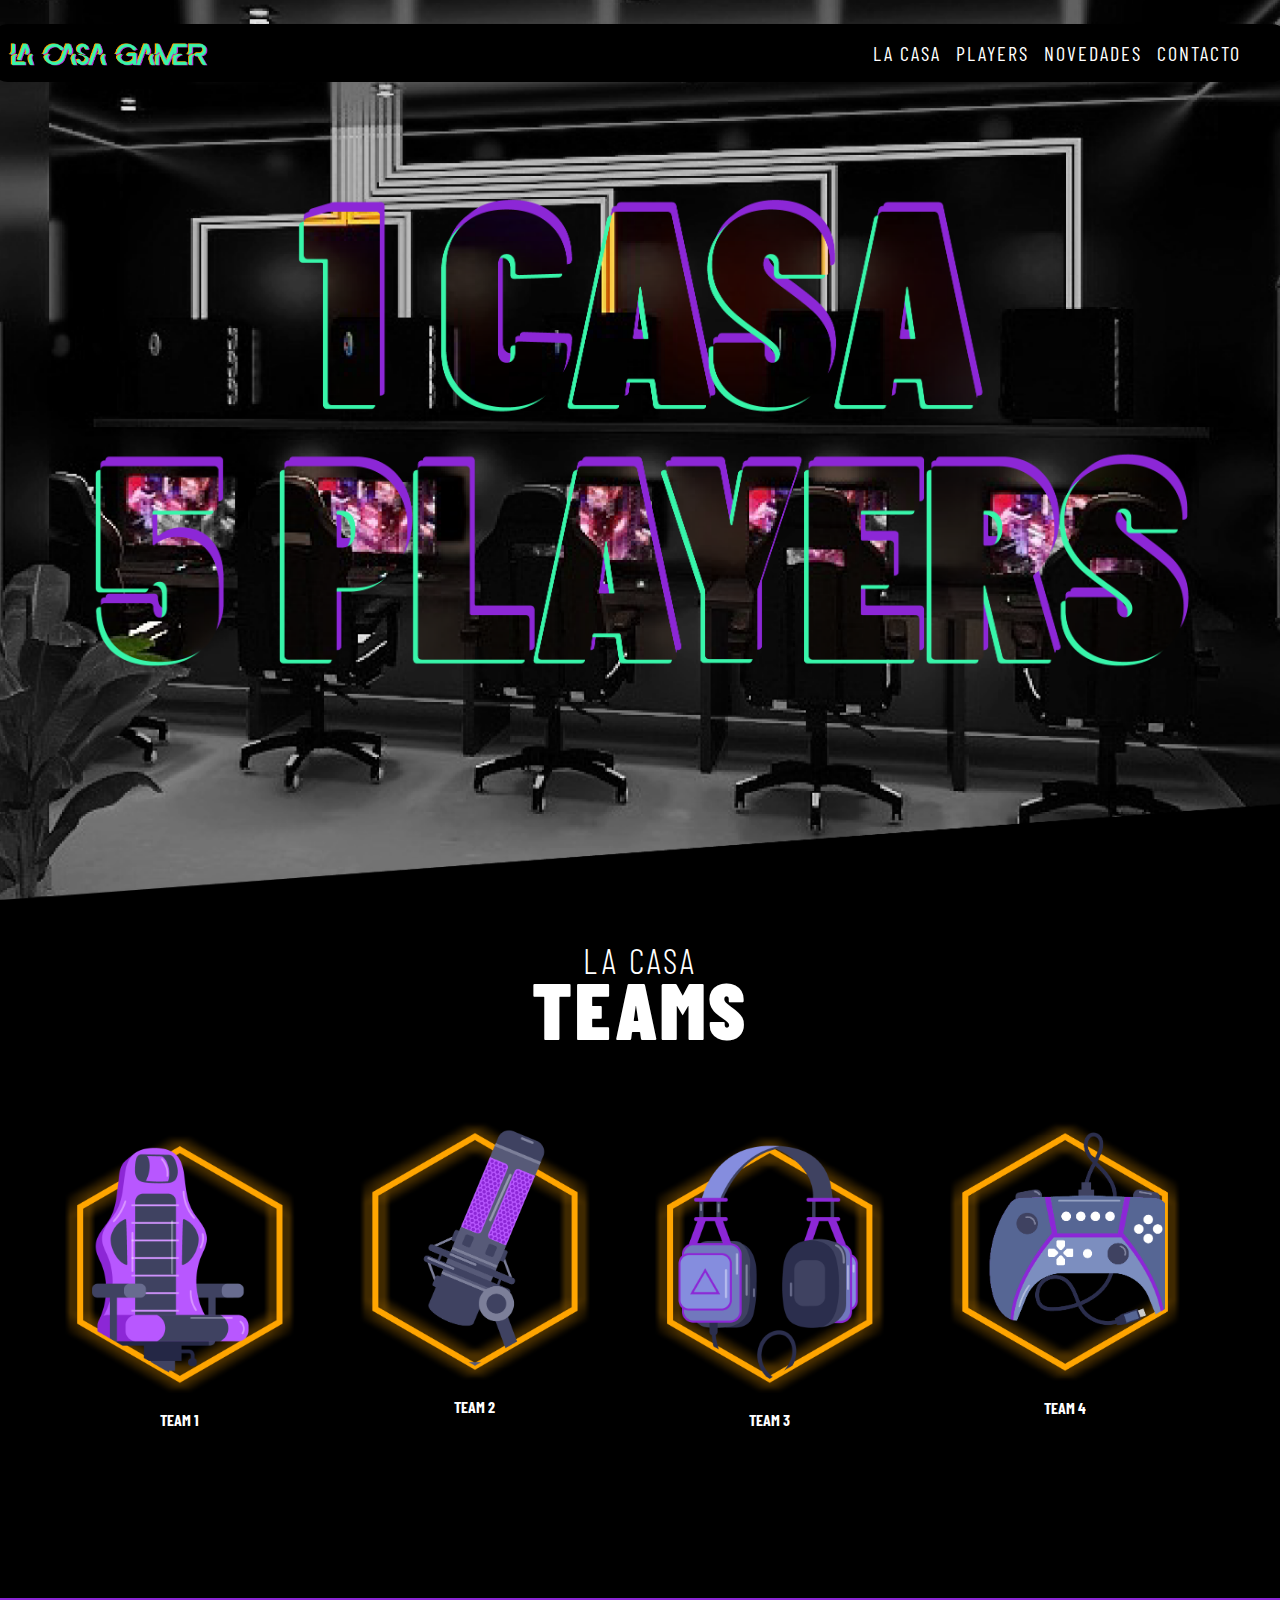
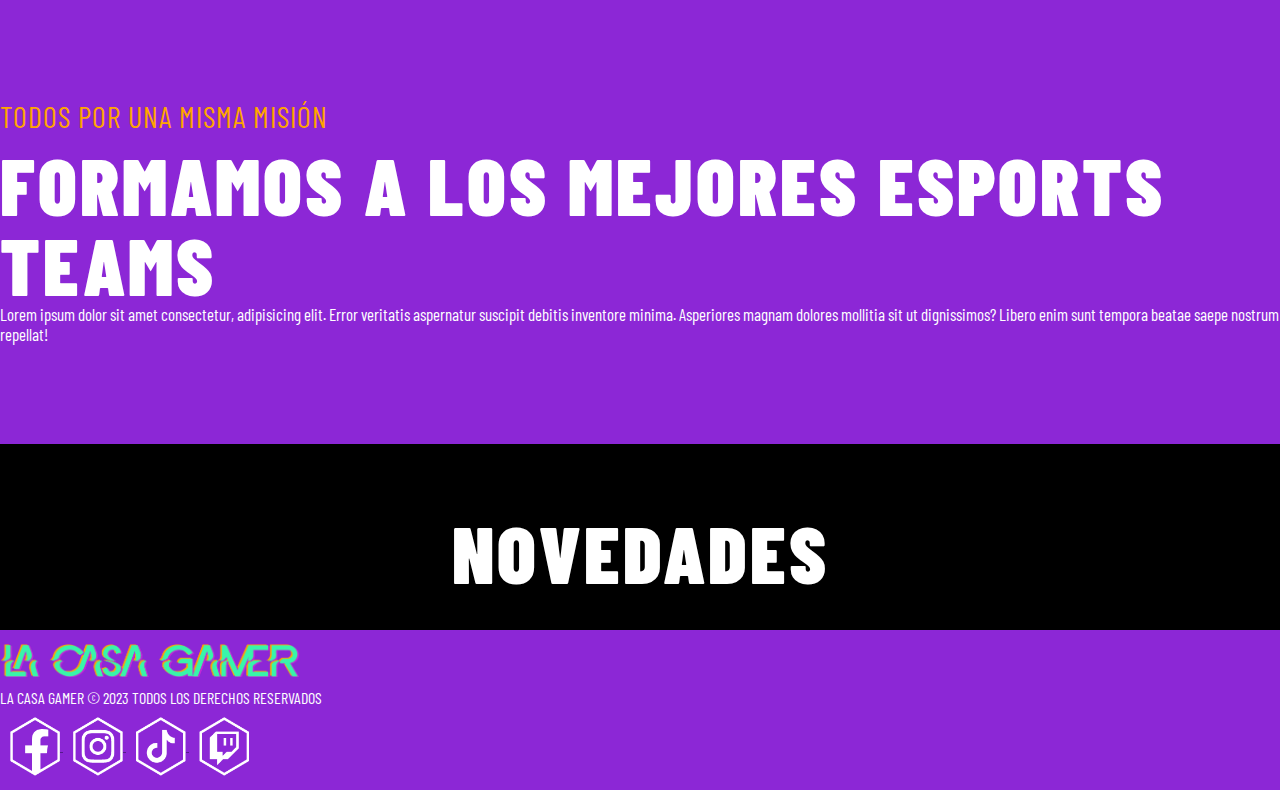
<file: index.html>
<!DOCTYPE html>
<html lang="en">
<head>
    <meta charset="UTF-8">
    <meta http-equiv="X-UA-Compatible" content="IE=edge">
    <meta name="viewport" content="width=device-width, initial-scale=1.0">
    <title>Home</title>
    <link rel="preconnect" href="https://fonts.googleapis.com">
<link rel="preconnect" href="https://fonts.gstatic.com" crossorigin>
<link href="https://fonts.googleapis.com/css2?family=Barlow+Condensed:ital,wght@0,100;0,400;0,600;0,700;0,900;1,100;1,400;1,600;1,700;1,900&display=swap" rel="stylesheet">
<link href="https://cdn.jsdelivr.net/npm/bootstrap@5.3.0-alpha3/dist/css/bootstrap.min.css" rel="stylesheet" integrity="sha384-KK94CHFLLe+nY2dmCWGMq91rCGa5gtU4mk92HdvYe+M/SXH301p5ILy+dN9+nJOZ" crossorigin="anonymous">
<link rel="stylesheet" href="css/styles.css">
</head>
<body>
    <header class="navbar">
        <div class="navbar__der">
            <a href="navbar__logo">
                <img class="navbar__logo__img" src="img/logo-casa-gamer.png" alt="logo-casa-gamer">
            </a>
        </div>
        <div class="navbar__der">
            <nav class="navbar_menu">
                <div class="menu-principal-container">
                    <ul class="navigation navigation--horizontal">
                        <li class="menu-item">
                            <a href="pages/la-casa.html">La Casa</a>
                        </li>
                        <li class="menu-item">
                            <a href="pages/players.html">Players</a>
                        </li>
                        <li class="menu-item">
                            <a href="pages/novedades.html">Novedades</a>
                        </li>
                        <li class="menu-item">
                            <a href="pages/contacto.html">Contacto</a>
                        </li>
                    </ul>
                </div>
            </nav>
        </div>
    </header>
    <div class="wrap-main">
        <main class="main">
            <section class="hero hero--full-image bg--image">
            </section>
            <div class="hero__bg">
                <div>
                    <div class="hero__triangulo"></div>
                </div>
            </div>
            <section class="section__teams">
                <div class="section__header">
                    <h3 class="section__subtitle">La casa</h2>
                    <h2 class="section__title">Teams</h2>
                </div>
                <div class="teams">
                    <div class="teams__container">
                        <div class="teams__container__info">
                            <div class="teams__escudo">
                                <a href="">
                                    <img src="img/team-1@2x.png" alt="">
                                </a>
                                <div class="teams__name">
                                    <h4 class="teams_name_title">Team 1</h4>
                                </div>
                            </div>
                        </div>
                        <div class="teams__container__info">
                            <div class="teams__escudo">
                                <a href="">
                                    <img src="img/team-2@2x.png" alt="">
                                </a>
                                <div class="teams__name">
                                    <h4 class="teams_name_title">Team 2</h4>
                                </div>
                            </div>
                        </div>
                        <div class="teams__container__info">
                            <div class="teams__escudo">
                                <a href="">
                                    <img src="img/team-3@2x.png" alt="">
                                </a>
                                <div class="teams__name">
                                    <h4 class="teams_name_title">Team 3</h4>
                                </div>
                            </div>
                        </div>
                        <div class="teams__container__info">
                            <div class="teams__escudo">
                                <a href="">
                                    <img src="img/team-4@2x.png" alt="">
                                </a>
                                <div class="teams__name">
                                    <h4 class="teams_name_title">Team 4</h4>
                                </div>
                            </div>
                        </div>
                    </div>
                </div>
                <div class="button">
                    <a href=""></a>
                </div>
            </section>
            <section class="section__violeta">
                <div class="section__violeta__texto container">
                    <div class="col-md-5">
                        <h4 class=" section__subtitle--violeta">TODOS POR UNA MISMA MISIÓN</h4>
                    <h2 class="section__title section__title--violeta">FORMAMOS A LOS MEJORES ESPORTS TEAMS</h2>
                    <p class="section__parrafo">Lorem ipsum dolor sit amet consectetur, adipisicing elit. Error veritatis aspernatur suscipit debitis inventore minima. Asperiores magnam dolores mollitia sit ut dignissimos? Libero enim sunt tempora beatae saepe nostrum repellat!</p>
                    </div>
                    
                </div>
            </section>
            <section class="section_news">
                <div class="section__header">
                    <h2 class="section__title">novedades</h2>
                </div>
            </section>
        </main>

    </div>
<footer class="page__footer">
    <div class="container">
        <div class="row">
            <div class="col-9">
                <a href="index.html">
                    <img class="footer__logo" src="img/logo-casa-gamer.png" alt="">
                </a>
                <div>
                    <p class="rights">LA CASA GAMER © 2023 TODOS LOS DERECHOS RESERVADOS</p>
                </div>
            </div>
            <div class="col-3">
                <div class="rrss">
                    <a href="">
                        <img src="img/fb@2x.png" class="img__rrss" alt="">
                    </a>
                    <a href="">
                        <img src="img/ig@2x.png" class="img__rrss" alt="">
                    </a>
                    <a href="">
                        <img src="img/tiktok@2x.png" class="img__rrss" alt="">
                    </a>
                    <a href="">
                        <img src="img/twitch@2x.png" class="img__rrss" alt="">
                    </a>
                </div>
            </div>
        </div>
    </div>
</footer>

    
<script src="https://cdn.jsdelivr.net/npm/bootstrap@5.3.0-alpha3/dist/js/bootstrap.bundle.min.js" integrity="sha384-ENjdO4Dr2bkBIFxQpeoTz1HIcje39Wm4jDKdf19U8gI4ddQ3GYNS7NTKfAdVQSZe" crossorigin="anonymous"></script>
</body>
</html>
</file>
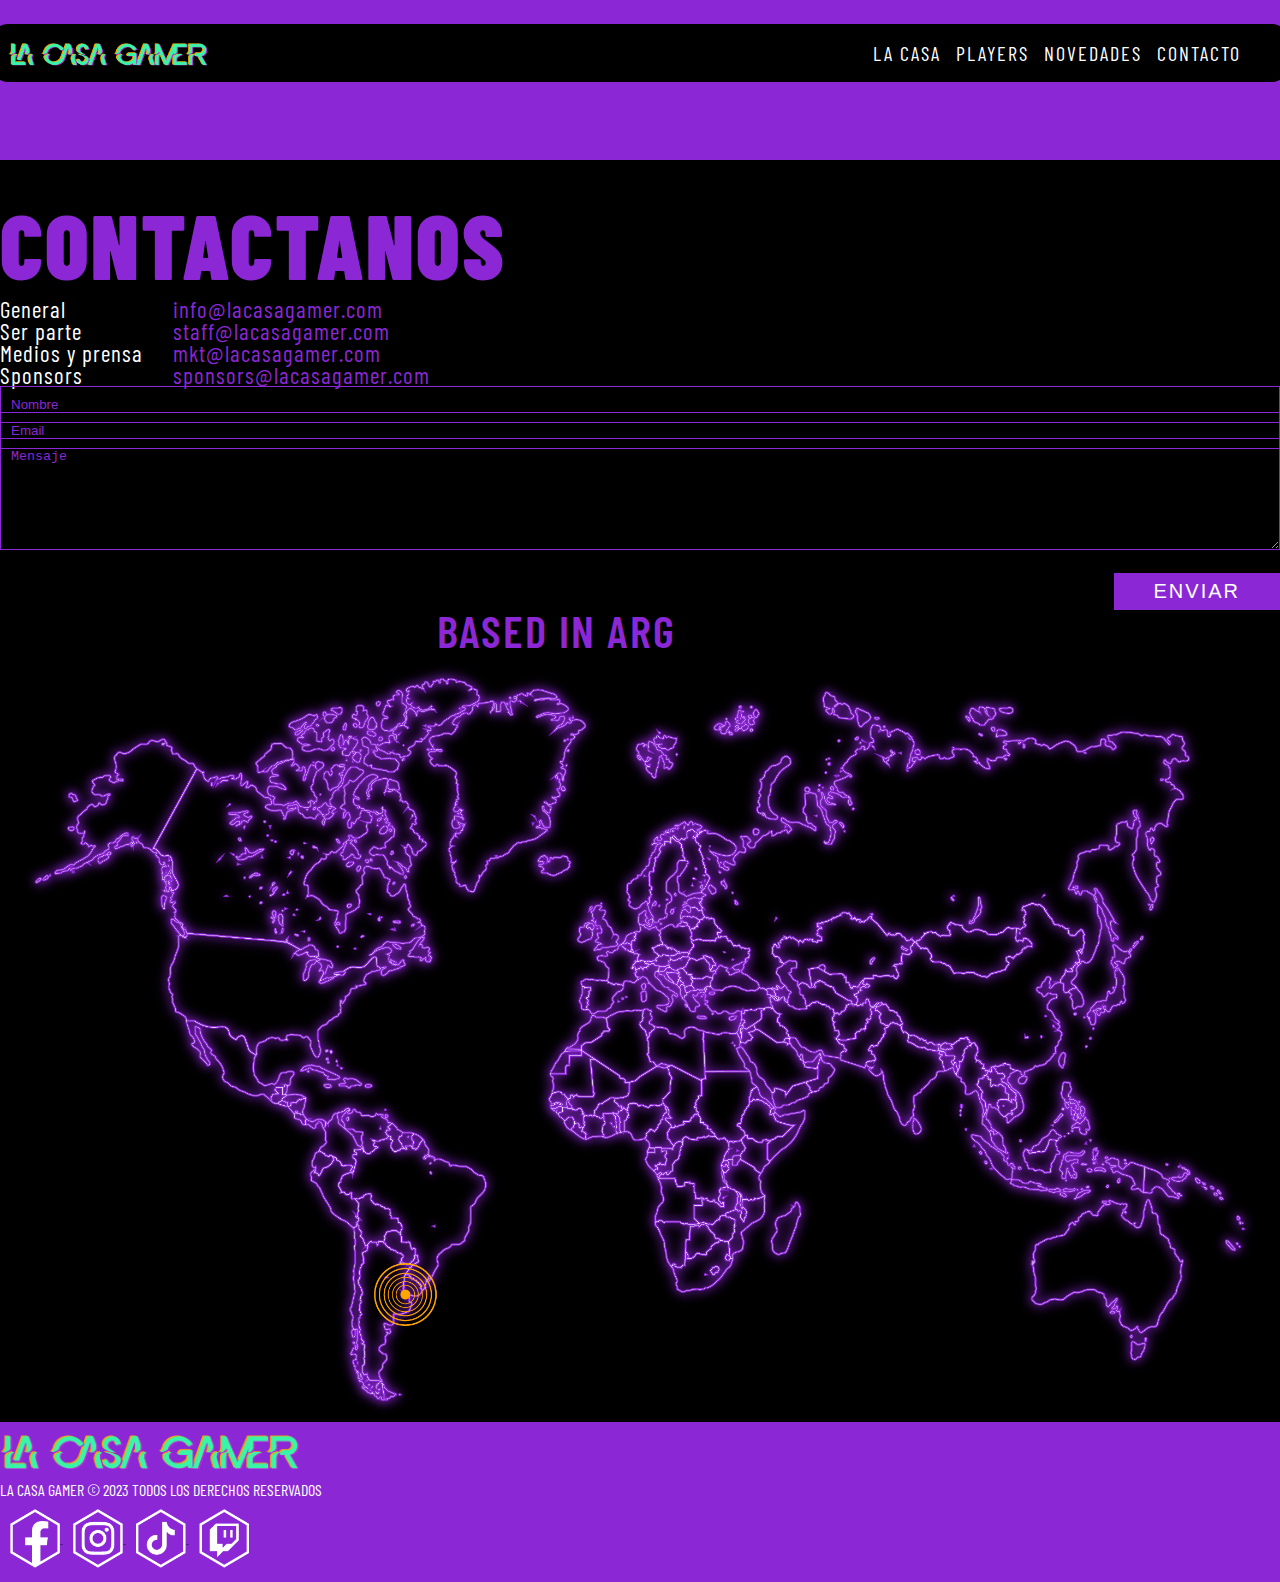
<file: pages/contacto.html>
<!DOCTYPE html>
<html lang="en">
<head>
    <meta charset="UTF-8">
    <meta http-equiv="X-UA-Compatible" content="IE=edge">
    <meta name="viewport" content="width=device-width, initial-scale=1.0">
    <title>Contacto</title>
    <link rel="preconnect" href="https://fonts.googleapis.com">
<link rel="preconnect" href="https://fonts.gstatic.com" crossorigin>
<link href="https://fonts.googleapis.com/css2?family=Barlow+Condensed:ital,wght@0,100;0,400;0,600;0,700;0,900;1,100;1,400;1,600;1,700;1,900&display=swap" rel="stylesheet">
<link href="https://cdn.jsdelivr.net/npm/bootstrap@5.3.0-alpha3/dist/css/bootstrap.min.css" rel="stylesheet" integrity="sha384-KK94CHFLLe+nY2dmCWGMq91rCGa5gtU4mk92HdvYe+M/SXH301p5ILy+dN9+nJOZ" crossorigin="anonymous">
<link rel="stylesheet" href="../css/styles.css">
</head>
<body>
    <header class="navbar">
        <div class="navbar__der">
            <a href="../index.html">
                <img class="navbar__logo__img" src="../img/logo-casa-gamer.png" alt="logo-casa-gamer">
            </a>
        </div>
        <div class="navbar__der">
            <nav class="navbar_menu">
                <div class="menu-principal-container">
                    <ul class="navigation navigation--horizontal">
                        <li class="menu-item">
                            <a href="la-casa.html">La Casa</a>
                        </li>
                        <li class="menu-item">
                            <a href="players.html">Players</a>
                        </li>
                        <li class="menu-item">
                            <a href="novedades.html">Novedades</a>
                        </li>
                        <li class="menu-item">
                            <a href="contacto.html">Contacto</a>
                        </li>
                    </ul>
                </div>
            </nav>
        </div>
    </header>
    <section class="navbar__violeta"></section>
    <section class="container section__contact">
        <div class="row">
            <div class="col">
                <h1 class="contact__title">Contactanos</h1>
                <div class="contacto__info">
                    <div class="info__contacto">
                        <p>General</p>
                        <p>Ser parte</p>
                        <p>Medios y prensa</p>
                        <p>Sponsors</p>
                    </div>
                    <div class="info__contacto mails__contacto">
                        <a href="mailto:info@lacasagamer.com">info@lacasagamer.com</a>
                        <a href="mailto:staff@lacasagamer.com">staff@lacasagamer.com</a>
                        <a href="mailto:mkt@lacasagamer.com">mkt@lacasagamer.com</a>
                        <a href="mailto:sponsors@lacasagamer.com">sponsors@lacasagamer.com</a>
                    </div>
                </div>
            </div>
            <div class="col form__form">
                <div class="form">
                    <form action="" method="get" enctype="" class="form_contacto">
                        <label for="name"></label>
                        <input type="text" class="form__input" placeholder="Nombre">
                    
                        <label for="email"></label>
                        <input type="email" class="form__input" placeholder="Email">
                        
                        <label for="message"></label>
                        <textarea name="" id="" cols="30" rows="6" class="form__input" placeholder="Mensaje"></textarea>
                        
                        <input type="submit" class="form__button" value="Enviar">
                    </form>
                </div>
            </div>
                        
        </div>
    </section>
    <section class="section__map">
        <div class="map">
            <h2 class="map__title">Based in arg</h2>
            <img class="img__map" src="../img/map.png" alt="mapa_planisferio">
        </div>
    </section>
    <footer class="page__footer">
        <div class="container">
            <div class="row">
                <div class="col-9">
                    <a href="index.html">
                        <img class="footer__logo" src="../img/logo-casa-gamer.png" alt="">
                    </a>
                    <div>
                        <p class="rights">LA CASA GAMER © 2023 TODOS LOS DERECHOS RESERVADOS</p>
                    </div>
                </div>
                <div class="col-3">
                    <div class="rrss">
                        <a href="">
                            <img src="../img/fb@2x.png" class="img__rrss" alt="logo-facebook">
                        </a>
                        <a href="">
                            <img src="../img/ig@2x.png" class="img__rrss" alt="logo-instagram">
                        </a>
                        <a href="">
                            <img src="../img/tiktok@2x.png" class="img__rrss" alt="logo-tiktok">
                        </a>
                        <a href="">
                            <img src="../img/twitch@2x.png" class="img__rrss" alt="logo-twitch">
                        </a>
                    </div>
                </div>
            </div>
        </div>
    </footer>
</body>
</html>
</file>
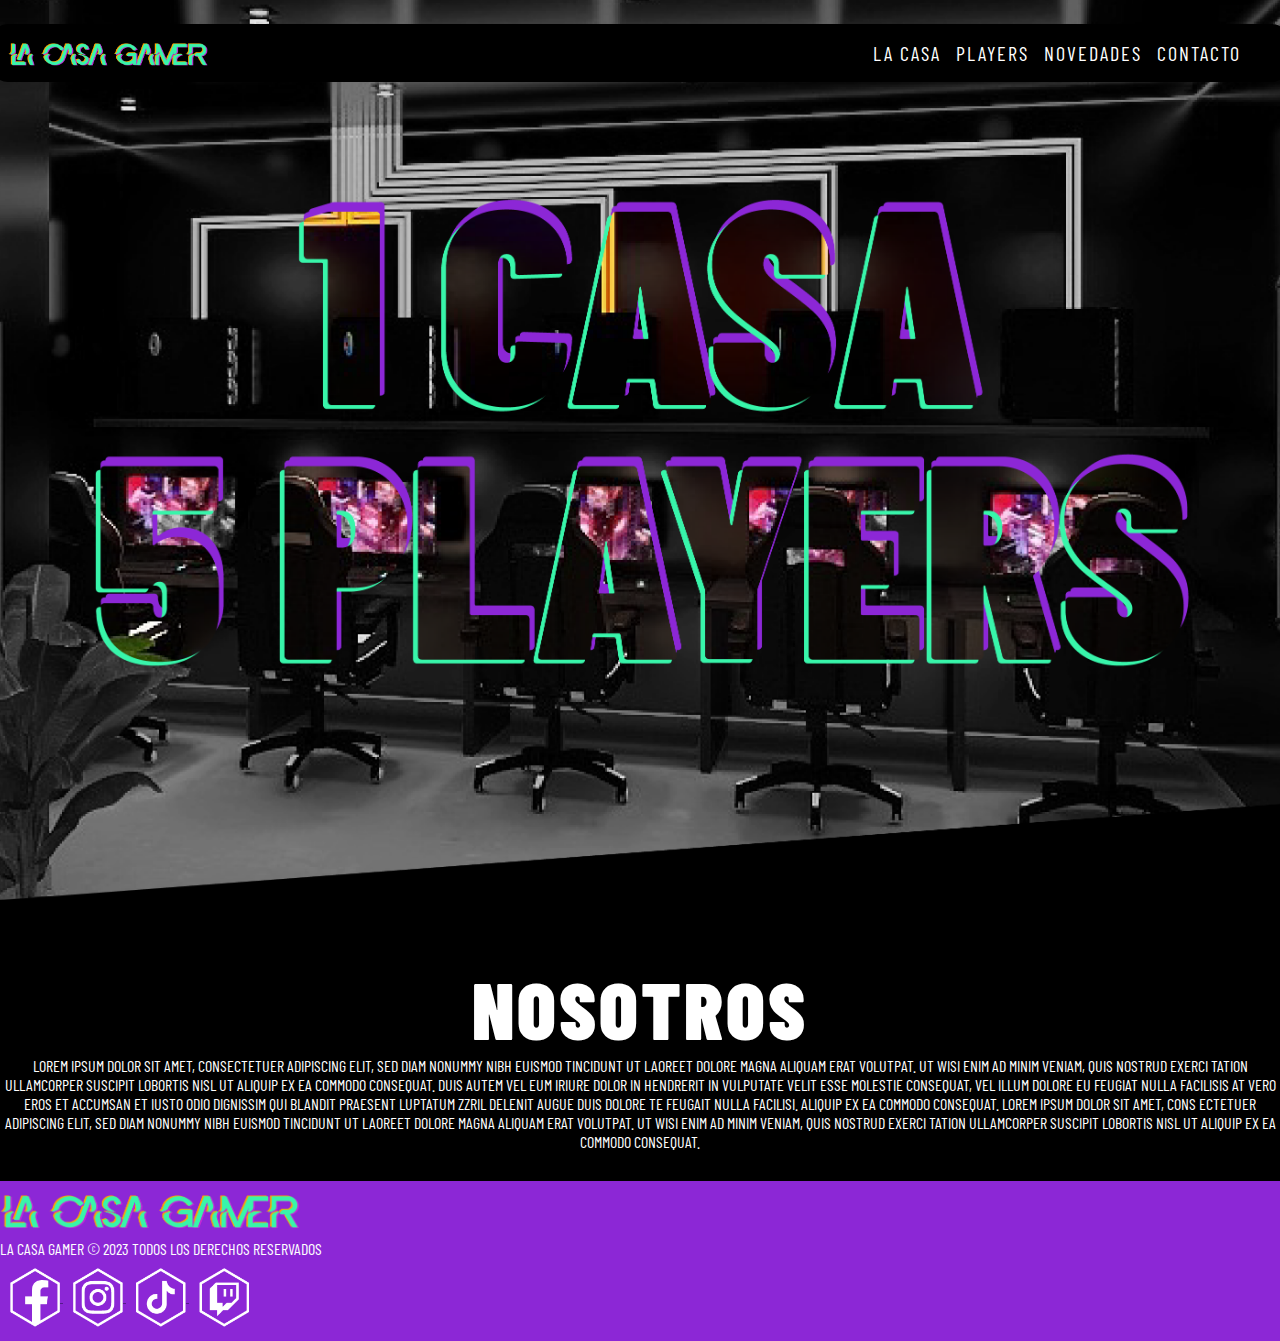
<file: pages/la-casa.html>
<!DOCTYPE html>
<html lang="en">
<head>
    <meta charset="UTF-8">
    <meta http-equiv="X-UA-Compatible" content="IE=edge">
    <meta name="viewport" content="width=device-width, initial-scale=1.0">
    <title>Contacto</title>
    <link rel="preconnect" href="https://fonts.googleapis.com">
<link rel="preconnect" href="https://fonts.gstatic.com" crossorigin>
<link href="https://fonts.googleapis.com/css2?family=Barlow+Condensed:ital,wght@0,100;0,400;0,600;0,700;0,900;1,100;1,400;1,600;1,700;1,900&display=swap" rel="stylesheet">
<link href="https://cdn.jsdelivr.net/npm/bootstrap@5.3.0-alpha3/dist/css/bootstrap.min.css" rel="stylesheet" integrity="sha384-KK94CHFLLe+nY2dmCWGMq91rCGa5gtU4mk92HdvYe+M/SXH301p5ILy+dN9+nJOZ" crossorigin="anonymous">
<link rel="stylesheet" href="../css/styles.css">
</head>
<body>
    <header class="navbar">
        <div class="navbar__der">
            <a href="../index.html">
                <img class="navbar__logo__img" src="../img/logo-casa-gamer.png" alt="logo-casa-gamer">
            </a>
        </div>
        <div class="navbar__der">
            <nav class="navbar_menu">
                <div class="menu-principal-container">
                    <ul class="navigation navigation--horizontal">
                        <li class="menu-item">
                            <a href="la-casa.html">La Casa</a>
                        </li>
                        <li class="menu-item">
                            <a href="players.html">Players</a>
                        </li>
                        <li class="menu-item">
                            <a href="novedades.html">Novedades</a>
                        </li>
                        <li class="menu-item">
                            <a href="contacto.html">Contacto</a>
                        </li>
                    </ul>
                </div>
            </nav>
        </div>
    </header>
    <div class="wrap-main">
        <main class="main">
            <section class="hero hero--full-image bg--image hero--lacasa">
            </section>
            <div class="hero__bg">
                <div>
                    <div class="hero__triangulo"></div>
                </div>
            </div>
            <section class="section__teams">
                <div class="section__header section__header--lacasa">
                    <h2 class="section__title">Nosotros</h2>
                    <p class="nosotros__text">Lorem ipsum dolor sit amet, consectetuer adipiscing elit, sed diam nonummy nibh euismod tincidunt ut laoreet dolore magna aliquam erat volutpat. Ut wisi enim ad minim veniam, quis nostrud exerci tation ullamcorper suscipit lobortis nisl ut aliquip ex ea commodo consequat. Duis autem vel eum iriure dolor in hendrerit in vulputate velit esse molestie consequat, vel illum dolore eu feugiat nulla facilisis at vero eros et accumsan et iusto odio dignissim qui blandit praesent luptatum zzril delenit augue duis dolore te feugait nulla facilisi. aliquip ex ea commodo consequat.
                    Lorem ipsum dolor sit amet, cons ectetuer adipiscing elit, sed diam nonummy nibh euismod tincidunt ut laoreet dolore magna aliquam erat volutpat. Ut wisi enim ad minim veniam, quis nostrud exerci tation ullamcorper suscipit lobortis nisl ut aliquip ex ea commodo consequat.
                    </p>
                </div>
            </section>


    <footer class="page__footer">
        <div class="container">
            <div class="row">
                <div class="col-9">
                    <a href="index.html">
                        <img class="footer__logo" src="../img/logo-casa-gamer.png" alt="">
                    </a>
                    <div>
                        <p class="rights">LA CASA GAMER © 2023 TODOS LOS DERECHOS RESERVADOS</p>
                    </div>
                </div>
                <div class="col-3">
                    <div class="rrss">
                        <a href="">
                            <img src="../img/fb@2x.png" class="img__rrss" alt="logo-facebook">
                        </a>
                        <a href="">
                            <img src="../img/ig@2x.png" class="img__rrss" alt="logo-instagram">
                        </a>
                        <a href="">
                            <img src="../img/tiktok@2x.png" class="img__rrss" alt="logo-tiktok">
                        </a>
                        <a href="">
                            <img src="../img/twitch@2x.png" class="img__rrss" alt="logo-twitch">
                        </a>
                    </div>
                </div>
            </div>
        </div>
    </footer>
</body>
</html>
</file>
<file: css/styles.css>
* {
    margin: 0;
    padding: 0;
}

body{
    background: #000;
    font-family: barlow condensed;
}

/* Home - index */
.navbar {
    display: flex;
    align-items: center;
    justify-content: space-between;
    padding: 32px 24px;
    z-index: 100;
    max-width: calc(100% - 32px);
    width: 1320px;
    position: absolute;
    background-color: #000;
    padding: 16px 32px;
    padding-left: 16px;
    top: 24px;
    border-radius: 16px;
    left: 50%;
    transform: translateX(-50%);
}

.navbar a {
    color: #fff;
    font-weight: 400;
    line-height: 1.2;
    font-size: 20px;
    letter-spacing: 2px;
    font-family: Barlow condensed,sans-serif;
    text-decoration: none;
    text-transform: uppercase;
    padding-right: 15px;
}

.navbar__logo__img {
    width: 200px;
}

img {
    max-width: 100%;
    height: auto;
    vertical-align: middle;
    border-style: none;
}

a:visited {
    text-decoration: none;
}

.navigation--horizontal {
    display: flex;
    align-items: center;
    margin: 0;
}

.navigation{
    list-style: none;
}


ol, ul {
    padding-left: 0;
}

.navigation--horizontal .menu-item {
    position: relative;
    margin: 0;
}

.hero {
    background:#000;
    background-image: url("../img/bg-main.png");
    overflow: hidden;
    position: relative;
}
.hero--full-image {
    /* padding-top: 100px;
    padding-bottom: 120px; */
    position: relative;
    overflow: hidden;
    height: 44vw;
    max-height: 1200px;
    display: flex;
    align-items: center;
    height: 900px;
}

.bg--image {
    background-repeat: no-repeat;
    background-size: cover;
    background-position: 50%;
    background-attachment: fixed;
}

.hero__bg{
    position: relative;
}

.hero__triangulo {
    background-image: url(../img/triangulo-bg.png);
    background-size: 1920px 144px;
    bottom: 0;
    height: 144px;
    left: 0;
    position: absolute;
    width: 100%;
}

/* div{
    display: block;
} */

.section__header{
    position: relative;
    margin: 60px auto 30px auto;
    text-align: center;
    color: #fff;
    text-transform: uppercase;
}

.section__subtitle{
    font-weight: 300;
    font-size: 35px;
    letter-spacing: 3px;
    line-height: 0px;
}

.section__title{
    font-weight: 900;
    font-size: 80px;
    letter-spacing: 3px;
}

.section__teams{
    background: #000;
}

.teams{
    margin: 0 auto;
    padding: 0 50px;
    background: #000;
    color: #fff;
    text-transform: uppercase;
}

.teams__container{
    text-align: center;
    background: #000;
    padding-bottom: 32em;
}

.teams__container__info{
    float: left;
    width: 22%;
    margin-left: 0;
    margin-right: 3%;
    overflow: hidden;
    padding: 20px 0;
}

.teams__escudo{
    margin: 0 auto;
    max-width: 269px;
}

.teams_name_title{
    vertical-align: inherit;
}


.section__violeta{
    background: #8C27D6;
    /* overflow: hidden; */
    padding-top: 100px;
    padding-bottom: 100px;
}

.section__subtitle--violeta{
    color: #FFA500;
    font-size: 30px;
    letter-spacing: 1px;
    font-weight: 400;
    padding-bottom: 10px;
}

.section__title--violeta{
    color: #fff;
    line-height: 80px;
}

.section__parrafo{
    color: #fff;
    font-size: 17px;
    line-height: 20px;
}

/* Footer */
.page__footer{
    background: #8C27D6;
    /* display: flex; */
    height: 160px;
    display: flex;
    align-items: center;
    color: #fff;
}

.footer__logo{
    width: 300px;
    margin-bottom: 10px;
}

.rrss{
    padding-top: 10px;
}

.img__rrss{
    width: 50px;
    padding-left: 10px;
}

/* Header secciones */
.navbar__violeta{
    background-color: #8C27D6;
    height: 160px;
    display: flex;
    align-items: center;
    justify-content: center;
}

.navbar___violeta--items{
    bottom: 5px;
}

/* Contacto */
.section__contact{
padding-top: 30px;
padding-bottom: 30px;
}
.contact__title{
    color: #8C27D6;
    font-weight: 900;
    text-transform: uppercase;
    font-size: 90px;
    letter-spacing: 2px;
}

.contacto__info{
    display: flex;
    font-size: 23px;
    letter-spacing: 1px;
    line-height: 22px;
}

.contacto__info a{
    color: #8C27D6;
    text-decoration: none;
}

.contacto__info a:hover{
    color: #FFA500;
}

.info__contacto{
    display: grid;
    color: #fff;
    padding-right: 30px;
}

input[type=text], input[type=email]{
    width: 100%;
    background: none;
    border: 1px solid #8C27D6;
    box-sizing: border-box;
    padding: 10px;
    margin-bottom: -30px;
    resize: vertical;
    color: #fff;
}

input[type=text]:focus, input[type=email]:focus{
    background: #8C27D6;
}

textarea{
    width: 100%;
    background: none;
    border: 1px solid #8C27D6;
    box-sizing: border-box;
    padding: 10px;
    margin-bottom: 20px;
    resize: vertical;
    color: #fff;
}

textarea:focus{
    background: #8C27D6;
}

input[type=submit]{
    background: #8C27D6;
    color: #fff;
    padding: 7px 40px;
    border: none;
    font-size: 20px;
    text-transform: uppercase;
    letter-spacing: 2px;
    float: right;
}

input[type=submit]:hover{
    background: #fff;
    color: #8C27D6;
}

input::placeholder, textarea::placeholder{
    color: #8C27D6;
}


/* Contacto - mapa */
.map{
    padding: 40px auto;
    display: block;
}

.map__title{
    display: flex;
    justify-content: center;
    color: #8C27D6;
    font-weight: 600;
    text-transform: uppercase;
    font-size: 45px;
    letter-spacing: 2px;
}
</file>
